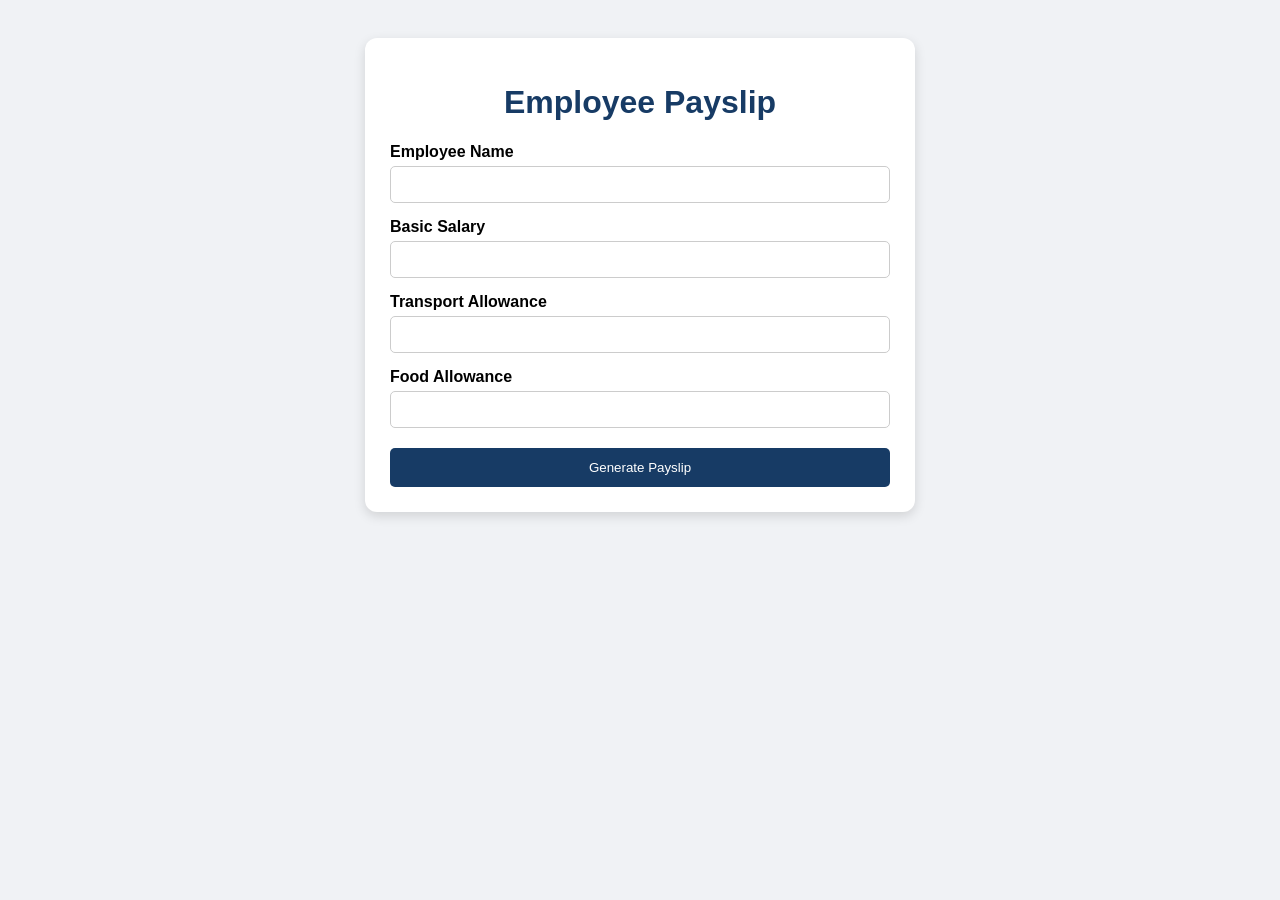
<file: Employee Psyslip/index.html>
<!DOCTYPE html>
<html lang="en">
<head>
    <meta charset="UTF-8">
    <meta name="viewport" content="width=device-width, initial-scale=1.0">
    <title>Employee Payslip</title>

    <style>
        body {
            font-family: Arial, sans-serif;
            background: #f0f2f5;
            padding: 30px;
        }

        .container {
            max-width: 500px;
            margin: auto;
            background: white;
            padding: 25px;
            border-radius: 12px;
            box-shadow: 0 4px 12px #0002;
        }

        h1, h2 {
            text-align: center;
            color: #173b65;
        }

        label {
            display: block;
            margin-top: 15px;
            font-weight: bold;
        }

        input {
            width: 100%;
            box-sizing: border-box;
            padding: 10px;
            margin-top: 5px;
            border: 1px solid #ccc;
            border-radius: 5px;
        }

        button {
            width: 100%;
            padding: 12px;
            margin-top: 20px;
            background: #173b65;
            color: white;
            border: none;
            border-radius: 5px;
            cursor: pointer;
        }

        button:hover {
            background: #24578e;
        }

        #payslip {
            display: none;
            margin-top: 25px;
            padding: 15px;
            border: 2px dashed #173b65;
            border-radius: 8px;
        }

        .row {
            display: flex;
            justify-content: space-between;
            gap: 12px;
            padding: 10px 0;
            border-bottom: 1px solid #eee;
        }

        .total {
            font-size: 18px;
            font-weight: bold;
            color: #138044;
        }
    </style>
</head>

<body>

<div class="container">
    <h1>Employee Payslip</h1>

    <form id="salaryForm">
        <label for="name">Employee Name</label>
        <input type="text" id="name" required>

        <label for="basic">Basic Salary</label>
        <input type="number" id="basic" min="0" step="0.01" required>

        <label for="transport">Transport Allowance</label>
        <input type="number" id="transport" min="0" step="0.01" required>

        <label for="food">Food Allowance</label>
        <input type="number" id="food" min="0" step="0.01" required>

        <button type="submit">Generate Payslip</button>
    </form>

    <div id="payslip">
        <h2>PAYSLIP</h2>
        <p><strong>Employee:</strong> <span id="employeeName"></span></p>
        <hr>

        <div class="row">
            <span>Basic Salary</span>
            <span id="basicResult"></span>
        </div>

        <div class="row">
            <span>Transport Allowance</span>
            <span id="transportResult"></span>
        </div>

        <div class="row">
            <span>Food Allowance</span>
            <span id="foodResult"></span>
        </div>

        <div class="row total">
            <span>Gross Salary</span>
            <span id="grossResult"></span>
        </div>

        <button type="button" onclick="window.print()">
            Print Payslip
        </button>
    </div>
</div>

<script>
    const form = document.getElementById("salaryForm");

    form.addEventListener("submit", function(event) {
        event.preventDefault();

        // Get employee information
        const name = document.getElementById("name").value.trim();
        const basic = Number(document.getElementById("basic").value);
        const transport = Number(document.getElementById("transport").value);
        const food = Number(document.getElementById("food").value);

        // Calculate gross salary
        const gross = basic + transport + food;

        // Format salary values
        const formatMoney = amount =>
            amount.toLocaleString("en-US", {
                minimumFractionDigits: 2,
                maximumFractionDigits: 2
            });

        // Display payslip information
        document.getElementById("employeeName").textContent = name;
        document.getElementById("basicResult").textContent = formatMoney(basic);
        document.getElementById("transportResult").textContent = formatMoney(transport);
        document.getElementById("foodResult").textContent = formatMoney(food);
        document.getElementById("grossResult").textContent = formatMoney(gross);

        // Show the payslip
        document.getElementById("payslip").style.display = "block";
    });
</script>

</body>
</html>
</file>
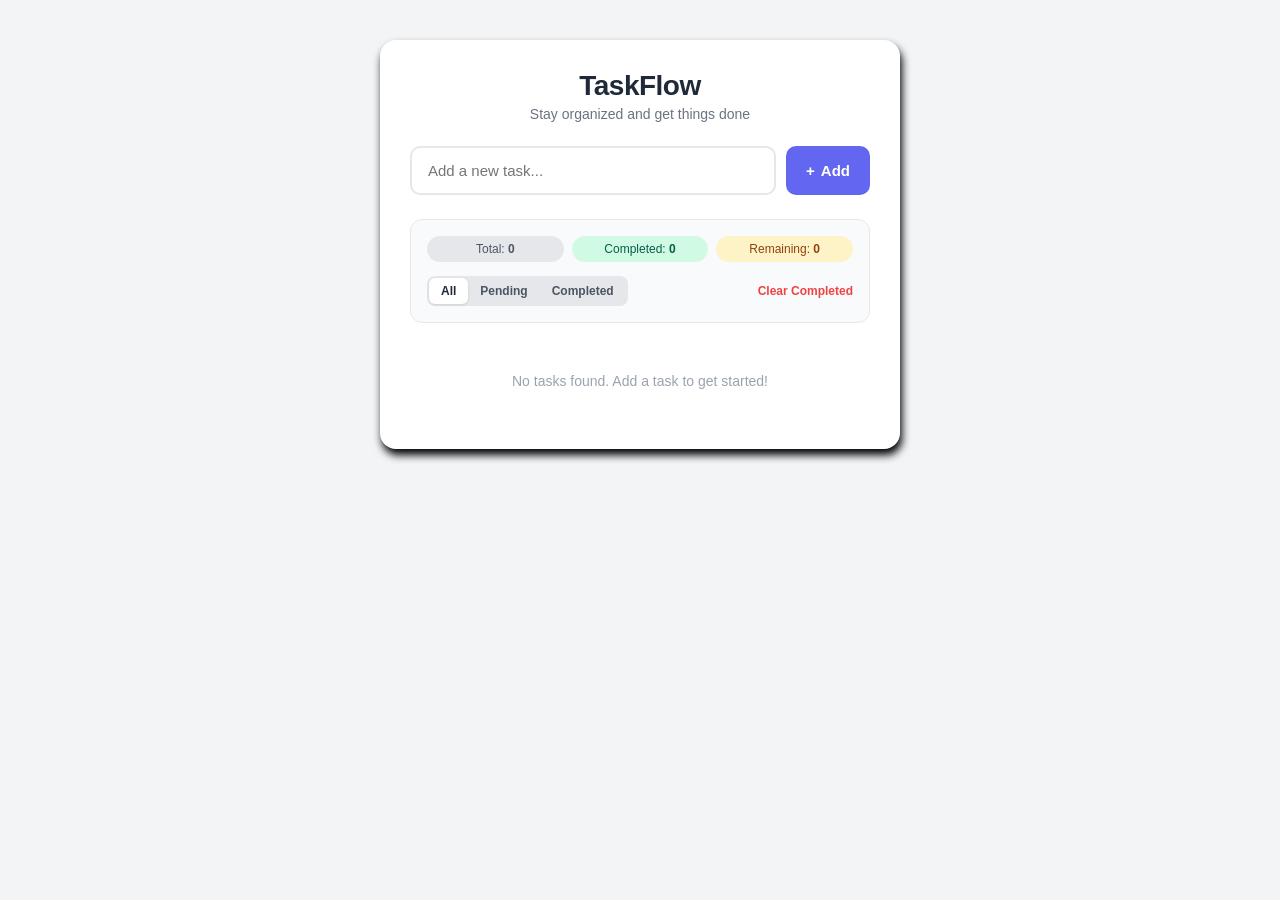
<file: to do lis/index.html>
<!DOCTYPE html>
<html lang="en">
<head>
  <meta charset="UTF-8">
  <meta name="viewport" content="width=device-width, initial-scale=1.0">
  <title>TaskFlow - Minimalist To-Do App</title>
  <link rel="stylesheet" href="style.css">
</head>
<body>

  <div class="app-container">
    <header class="app-header">
      <h1>TaskFlow</h1>
      <p class="subtitle">Stay organized and get things done</p>
    </header>

    <!-- Task Input Section -->
    <form id="todo-form" class="input-section">
      <input
        type="text"
        id="todo-input"
        placeholder="Add a new task..."
        aria-label="New task input"
        required
      >
      <button type="submit" id="add-btn" aria-label="Add task">
        <span class="plus-icon">+</span> Add
      </button>
    </form>

    <!-- Task Stats & Filters Dashboard -->
    <div class="dashboard">
      <div class="stats-row">
        <span class="stat-pill">Total: <strong id="total-count">0</strong></span>
        <span class="stat-pill completed">Completed: <strong id="completed-count">0</strong></span>
        <span class="stat-pill pending">Remaining: <strong id="remaining-count">0</strong></span>
      </div>

      <div class="controls-row">
        <div class="filter-buttons">
          <button class="filter-btn active" data-filter="all">All</button>
          <button class="filter-btn" data-filter="pending">Pending</button>
          <button class="filter-btn" data-filter="completed">Completed</button>
        </div>
        <button id="clear-completed-btn" class="clear-btn">Clear Completed</button>
      </div>
    </div>

    <!-- Task List -->
    <ul id="task-list" class="task-list" aria-label="To-do items">
      <!-- Dynamic tasks will be injected here by JavaScript -->
    </ul>

    <!-- Empty State Message -->
    <div id="empty-state" class="empty-state">
      <p>No tasks found. Add a task to get started!</p>
    </div>
  </div>

  <script src="script.js" defer></script>
</body>
</html>
</file>
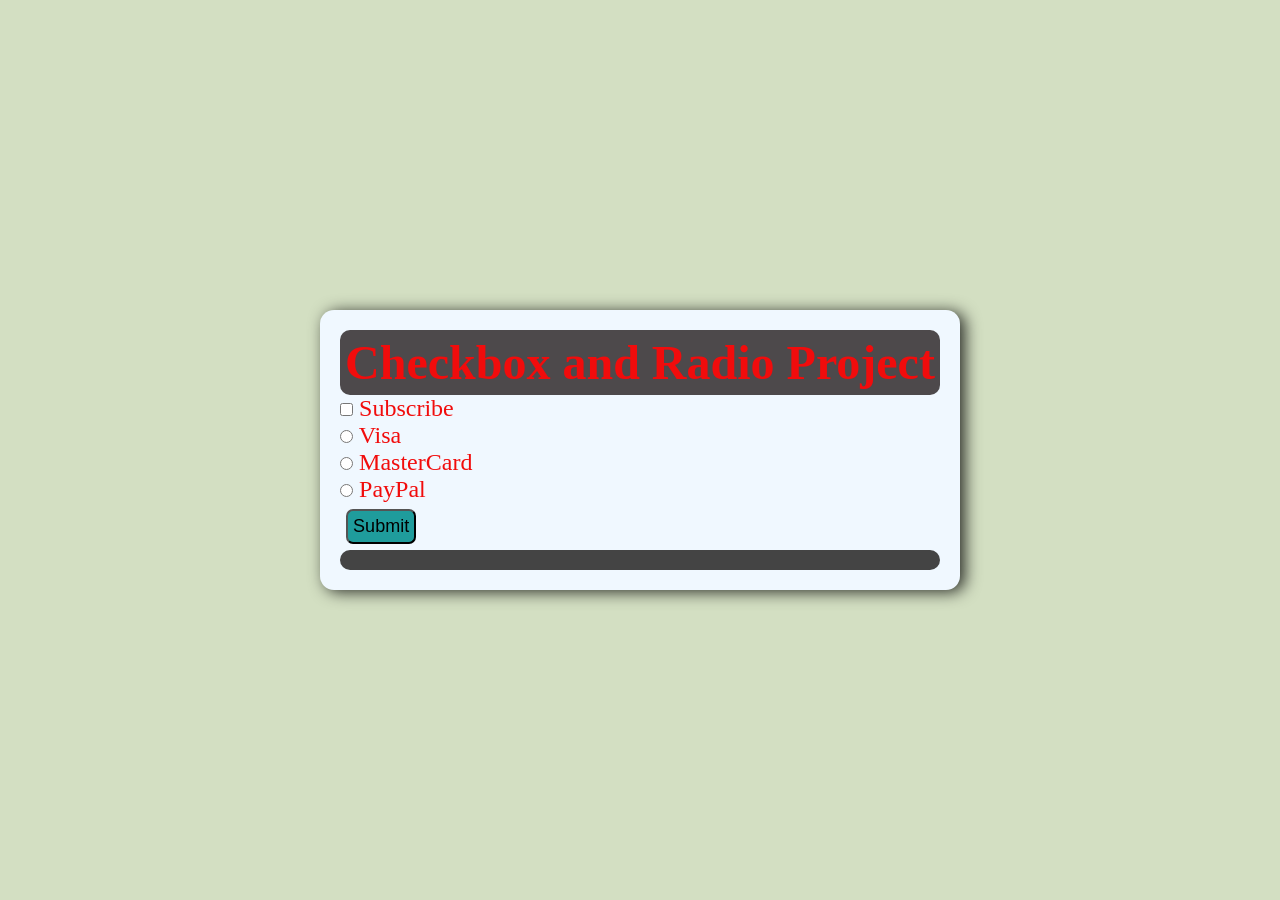
<file: Checkbox/checkbox.html>
<!DOCTYPE html>
<html lang="en">
<head>
  <meta charset="UTF-8">
  <meta name="viewport" content="width=device-width, initial-scale=1.0">
  <title>CheckBox</title>
</head>
<div>
<style>
*{
  margin: 0;
}
  body{
   font-family: verdana;
   font-size: 24px;
   color: #f10c0c;
   font-family: cambria;
   background-color: #4d800b3f;
   display:flex;
   justify-content: center;
   align-items: center;
   height: 100vh;
  }
  .container{
    background-color: aliceblue;
    padding:20px;
    border-radius: 14px;
    box-shadow: 5px 2px 16px rgb(0,0,0,0.8);

  }
  #mysubmit{
    font-size: 1em;
  }
  #mySubmit{
        background-color:rgb(31, 156, 156);
        border-radius: 7px;
        padding:5px;
        font-size: 18px;
        margin:6px;
  }
  h1{
    padding: 5px;
    background-color: #181010c0;
    border-radius: 10px;
    font-size: 35x;
  }
  .result{
    background-color: #444;
    color:white;
    padding:10px;
    border-radius: 20px;
    text-align:center;
  }

</style>
<div class="container">
<h1>Checkbox and Radio Project</h1>
<input type="checkbox" id="myCheckbox">
<label for="myCheckbox">Subscribe</label><br>
<input type="radio" id="visaBtn" name="card">
<label for="visaBtn">Visa</label><br>
<input type="radio" id="masterCardBtn" name="card">
<label for="masterCard">MasterCard</label><br>
<input type="radio" id="payPalBtn" name="card">
<label for="payPalBtn">PayPal</label><br>

<button type="submit" id="mySubmit">Submit</button>
<div class="result">
<p id="subResult"> </p>
<p id="paymentResult"> </p>
</div>
</div>
<script src="checkbox.js"></script>
</body>
</html>
</file>
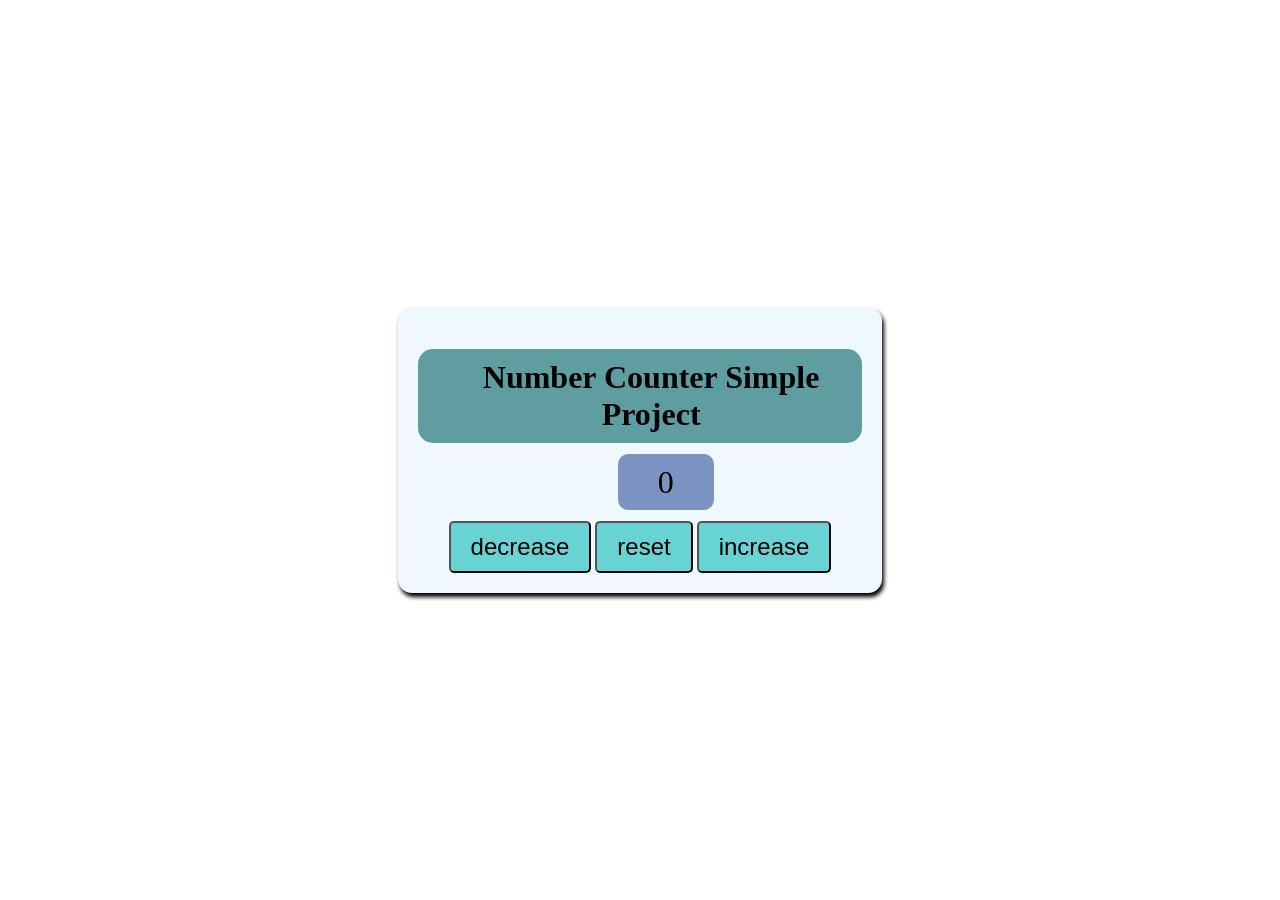
<file: Counter/counter.html>
<!DOCTYPE html>
<html lang="en">
<head>
    <meta charset="UTF-8">
    <meta name="viewport" content="width=device-width, initial-scale=1.0">
    <title>Document</title>
    <link rel="stylesheet" href="counter.css">
</head>
<body>
<!--Counter-->
<div class="container">
    <h1>Number Counter Simple Project</h1>
    <label id="countlabel">0</label><br>
    <div id="buttons">
        <button id="decreasebtn" class="buttons">decrease</button>
        <button id="resetbtn" class="buttons">reset</button>
        <button id="increasebtn" class="buttons">increase</button>
        
    </div>
</div>

<script src="counter.js"></script>
  
</body>
</html>
</file>
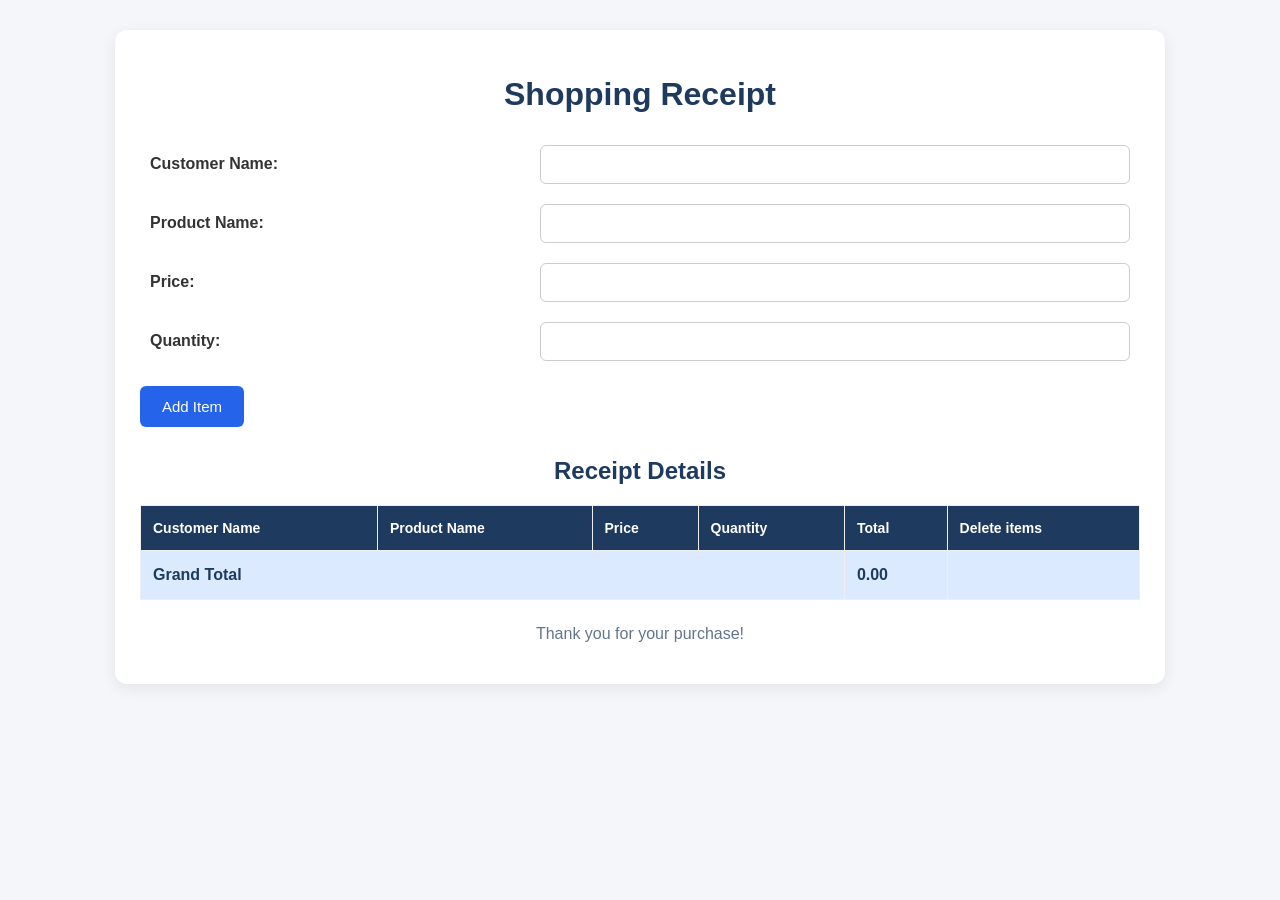
<file: Shopping_Receipt/Shopping_receipt.html>
<!doctype html>
<html lang="en">
  <head>
    <meta charset="UTF-8" />
    <meta name="viewport" content="width=device-width, initial-scale=1.0" />
    <title>Shopping Receipt</title>
    <link rel="stylesheet" href="Shopping_receipt.css" />
  </head>
  <body>
    <div class="container">
      <h1>Shopping Receipt</h1>

      <div class="input-container">
        <form id="shopping-form">
          <table>
            <tr>
              <td><label for="customerName">Customer Name:</label></td>
              <td><input type="text" id="customerName" required /></td>
            </tr>

            <tr>
              <td><label for="productName">Product Name:</label></td>
              <td><input type="text" id="productName" required /></td>
            </tr>

            <tr>
              <td><label for="price">Price:</label></td>
              <td>
                <input type="number" id="price" min="0" step="0.01" required />
              </td>
            </tr>

            <tr>
              <td><label for="quantity">Quantity:</label></td>
              <td>
                <input type="number" id="quantity" min="1" step="1" required />
              </td>
            </tr>
          </table>

          <button type="submit" id="add-item-btn">Add Item</button>
        </form>
      </div>

      <h2>Receipt Details</h2>

      <table id="receipt-table" border="4">
        <thead>
          <tr>
            <th>Customer Name</th>
            <th>Product Name</th>
            <th>Price</th>
            <th>Quantity</th>
            <th>Total</th>
            <th>Delete items</th>
          </tr>
        </thead>

        <tbody id="receipt-items">
          <!-- JavaScript adds items here -->
        </tbody>

        <tfoot>
          <tr>
            <th colspan="4">Grand Total</th>
            <th id="grand-total">0.00</th>
            <th></th>
          </tr>
        </tfoot>
      </table>

      <p>Thank you for your purchase!</p>
    </div>
    <script src="./Shopping_receipt.js"></script>
  </body>
</html>
</file>
<file: to do lis/style.css>
/* Reset and Base Styles */
* {
  box-sizing: border-box;
  margin: 0;
  padding: 0;
}

body {
  font-family: 'Inter', -apple-system, BlinkMacSystemFont, "Segoe UI", Roboto, sans-serif;
  background-color: #f3f4f6;
  color: #1f2937;
  display: flex;
  justify-content: center;
  align-items: flex-start;
  height: 100vh;
  padding: 40px 20px;
}

/* App Container */
.app-container {
  background-color: #ffffff;
  width: 100%;
  max-width: 520px;
  border-radius: 16px;
  /* box-shadow: 0 10px 15px -3px rgba(0, 0, 0, 0.05), 0 4px 6px -2px rgba(0, 0, 0, 0.03); */
  box-shadow:2px 6px 8px rgb(0,0,0.8);
  padding: 30px;
}

/* Header */
.app-header {
  margin-bottom: 24px;
  text-align: center;
}

.app-header h1 {
  font-size: 28px;
  font-weight: 800;
  color: #1f2937;
  letter-spacing: -0.5px;
}

.app-header .subtitle {
  font-size: 14px;
  color: #6b7280;
  margin-top: 4px;
}

/* Input Section Form */
.input-section {
  display: flex;
  gap: 10px;
  margin-bottom: 24px;
}

#todo-input {
  flex: 1;
  padding: 14px 16px;
  border: 2px solid #e5e7eb;
  border-radius: 10px;
  font-size: 15px;
  outline: none;
  transition: border-color 0.2s, box-shadow 0.2s;
}

#todo-input:focus {
  border-color: #6366f1;
  box-shadow: 0 0 0 3px rgba(99, 102, 241, 0.15);
}

#add-btn {
  background-color: #6366f1;
  color: #ffffff;
  border: none;
  padding: 0 20px;
  border-radius: 10px;
  font-size: 15px;
  font-weight: 600;
  cursor: pointer;
  display: flex;
  align-items: center;
  gap: 6px;
  transition: background-color 0.2s;
}

#add-btn:hover {
  background-color: #4f46e5;
}

/* Dashboard & Stats */
.dashboard {
  background-color: #f9fafb;
  border: 1px solid #e5e7eb;
  border-radius: 12px;
  padding: 16px;
  margin-bottom: 20px;
}

.stats-row {
  display: flex;
  justify-content: space-between;
  margin-bottom: 14px;
  gap: 8px;
}

.stat-pill {
  font-size: 12px;
  color: #4b5563;
  background-color: #e5e7eb;
  padding: 6px 12px;
  border-radius: 9999px;
  font-weight: 500;
  flex: 1;
  text-align: center;
}

.stat-pill.completed {
  background-color: #d1fae5;
  color: #065f46;
}

.stat-pill.pending {
  background-color: #fef3c7;
  color: #92400e;
}

.controls-row {
  display: flex;
  justify-content: space-between;
  align-items: center;
  flex-wrap: wrap;
  gap: 10px;
}

.filter-buttons {
  display: flex;
  background-color: #e5e7eb;
  padding: 2px;
  border-radius: 8px;
}

.filter-btn {
  border: none;
  background: none;
  padding: 6px 12px;
  font-size: 12px;
  font-weight: 600;
  color: #4b5563;
  cursor: pointer;
  border-radius: 6px;
  transition: background-color 0.2s, color 0.2s;
}

.filter-btn.active {
  background-color: #ffffff;
  color: #1f2937;
  box-shadow: 0 1px 3px rgba(0, 0, 0, 0.1);
}

.clear-btn {
  background: none;
  border: none;
  color: #ef4444;
  font-size: 12px;
  font-weight: 600;
  cursor: pointer;
  transition: color 0.2s;
}

.clear-btn:hover {
  color: #b91c1c;
  text-decoration: underline;
}

/* Task List Items */
.task-list {
  list-style: none;
  display: flex;
  flex-direction: column;
  gap: 10px;
}

.task-item {
  display: flex;
  align-items: center;
  justify-content: space-between;
  background-color: #ffffff;
  border: 1px solid #e5e7eb;
  padding: 14px 16px;
  border-radius: 10px;
  gap: 12px;
  transition: box-shadow 0.2s, transform 0.2s;
}

.task-item:hover {
  transform: translateY(-3px);
  box-shadow: 0 4px 6px -1px rgba(0, 0, 0, 0.05);
}

/* Checkbox Styles */
.checkbox-container {
  display: flex;
  align-items: center;
  cursor: pointer;
  position: relative;
}

.checkbox-container input {
  position: absolute;
  opacity: 0;
  cursor: pointer;
  height: 0;
  width: 0;
}

.custom-checkbox {
  height: 20px;
  width: 20px;
  background-color: #ffffff;
  border: 2px solid #cbd5e1;
  border-radius: 50%;
  display: inline-block;
  position: relative;
  transition: all 0.2s;
}

.checkbox-container:hover input.custom-checkbox {
  border-color: #6366f1;
}

.checkbox-container input:checked~.custom-checkbox {
  background-color: #10b981;
  border-color: #10b981;
}

.custom-checkbox:after {
  content: "";
  position: absolute;
  display: none;
  left: 6px;
  top: 3px;
  width: 5px;
  height: 9px;
  border: solid white;
  border-width: 0 2px 2px 0;
  transform: rotate(45deg);
}

.checkbox-container input:checked~.custom-checkbox:after {
  display: block;
}

/* Task Text & Edit Form */
.task-content {
  flex: 1;
  word-break: break-word;
  font-size: 15px;
  font-weight: 500;
  transition: color 0.2s;
}

.task-item.completed-task .task-content {
  color: #9ca3af;
  text-decoration: line-through;
}

.edit-input {
  width: 100%;
  padding: 6px 10px;
  border: 2px solid #6366f1;
  border-radius: 6px;
  font-size: 15px;
  outline: none;
}

/* Actions Group */
.task-actions {
  display: flex;
  gap: 6px;
}

.action-btn {
  background: none;
  border: none;
  cursor: pointer;
  padding: 6px;
  border-radius: 6px;
  display: flex;
  align-items: center;
  justify-content: center;
  transition: background-color 0.2s, color 0.2s;
}

.edit-btn {
  color: #f59e0b;
}

.edit-btn:hover {
  background-color: #fef3c7;
}

.delete-btn {
  color: #ef4444;
}

.delete-btn:hover {
  background-color: #fee2e2;
}

/* Empty State */
.empty-state {
  display: none;
  text-align: center;
  padding: 30px 10px;
  color: #9ca3af;
  font-size: 14px;
}

/* Responsive adjustments */
@media (max-width: 480px) {
  body {
    padding: 16px 8px;
  }

  .app-container {
    padding: 20px 16px;
  }

  .controls-row {
    flex-direction: column-reverse;
    align-items: stretch;
  }

  .filter-buttons {
    justify-content: center;
  }

  .clear-btn {
    text-align: right;
  }
}
</file>
<file: Counter/counter.css>
body{
        margin:0;
        display: flex;
        justify-content: center;
        align-items: center;
        height: 100vh;
    }
    .container{
        background-color: aliceblue;
        padding:20px;
        border-radius:14px;
        box-shadow: 2px 4px 4px rgb(0,0,0.8);
    }
    h1{
        background-color: cadetblue;
        border-radius: 15px;
        padding-left: 5%;
        padding-block: 10px;
        text-align: center;
    }

    #countlabel{
            background-color: rgb(123, 147, 192);
            padding: 10px 40px;
            border-radius: 10px;
            font-size:32px;
            margin-left:45% ;

        }
    #countlabel:hover{
      background-color: rgb(126, 123, 85);
      color:#1bc499;
    }
        #buttons{
            text-align: center;
        }
        .buttons{
           padding: 10px 20px;
           font-size: 1.5em;
           background-color: rgb(103, 211, 211); 
           border-radius:5px;
           cursor:pointer;
           transion:background-color 0.025s;
           margin-top: 20px;
        }
        .buttons:hover{
            background-color: #1bc499;
        }
</file>
<file: Shopping_Receipt/Shopping_receipt.css>
body {
    font-family: Arial, sans-serif;
    background: #f4f6f9;
    margin: 0;
    padding: 30px;
    color: #333;
}

.container {
    max-width: 1000px;
    margin: 0 auto;
    background: white;
    padding: 25px;
    border-radius: 12px;
    box-shadow: 0 4px 15px rgba(0, 0, 0, 0.08);
}

h1, h2 {
    text-align: center;
    color: #1e3a5f;
}

.input-container {
    margin-bottom: 30px;
}

form table {
    width: 100%;
    border-collapse: collapse;
    margin-bottom: 15px;
}

form td {
    padding: 10px;
}

form label {
    font-weight: bold;
}

input {
    width: 100%;
    box-sizing: border-box;
    padding: 10px;
    border: 1px solid #ccc;
    border-radius: 6px;
    font-size: 15px;
}

input:focus {
    outline: none;
    border-color: #2563eb;
    box-shadow: 0 0 4px rgba(37, 99, 235, 0.3);
}

/* Add Item button */
#add-item-btn {
    background: #2563eb;
    color: white;
    border: none;
    padding: 12px 22px;
    border-radius: 6px;
    font-size: 15px;
    cursor: pointer;
}

#add-item-btn:hover {
    background: #1d4ed8;
}

/* Receipt table */
#receipt-table {
    width: 100%;
    border-collapse: collapse;
    margin-top: 20px;
    background: white;
    border: none;
}

/* Table header */
#receipt-table thead {
    background: #1e3a5f;
    color: white;
}

#receipt-table th {
    padding: 14px 12px;
    text-align: left;
    font-size: 14px;
}

/* Table cells */
#receipt-table td {
    padding: 12px;
    border-bottom: 1px solid #e5e7eb;
    text-align: left;
}

/* Alternating row colors */
#receipt-table tbody tr:nth-child(even) {
    background: #f8fafc;
}

/* Hover effect */
#receipt-table tbody tr:hover {
    background: #eaf2ff;
}

/* Grand total row */
#receipt-table tfoot {
    background: #dbeafe;
    color: #1e3a5f;
    font-weight: bold;
}

#receipt-table tfoot th {
    padding: 15px 12px;
    font-size: 16px;
}

/* Thank you message */
.container > p {
    text-align: center;
    color: #64748b;
    margin-top: 25px;
}

/* Mobile responsive */
@media (max-width: 600px) {
    body {
        padding: 10px;
    }

    .container {
        padding: 12px;
        overflow-x: auto;
    }

    #receipt-table {
        min-width: 550px;
    }

    h1 {
        font-size: 24px;
    }
}
</file>
